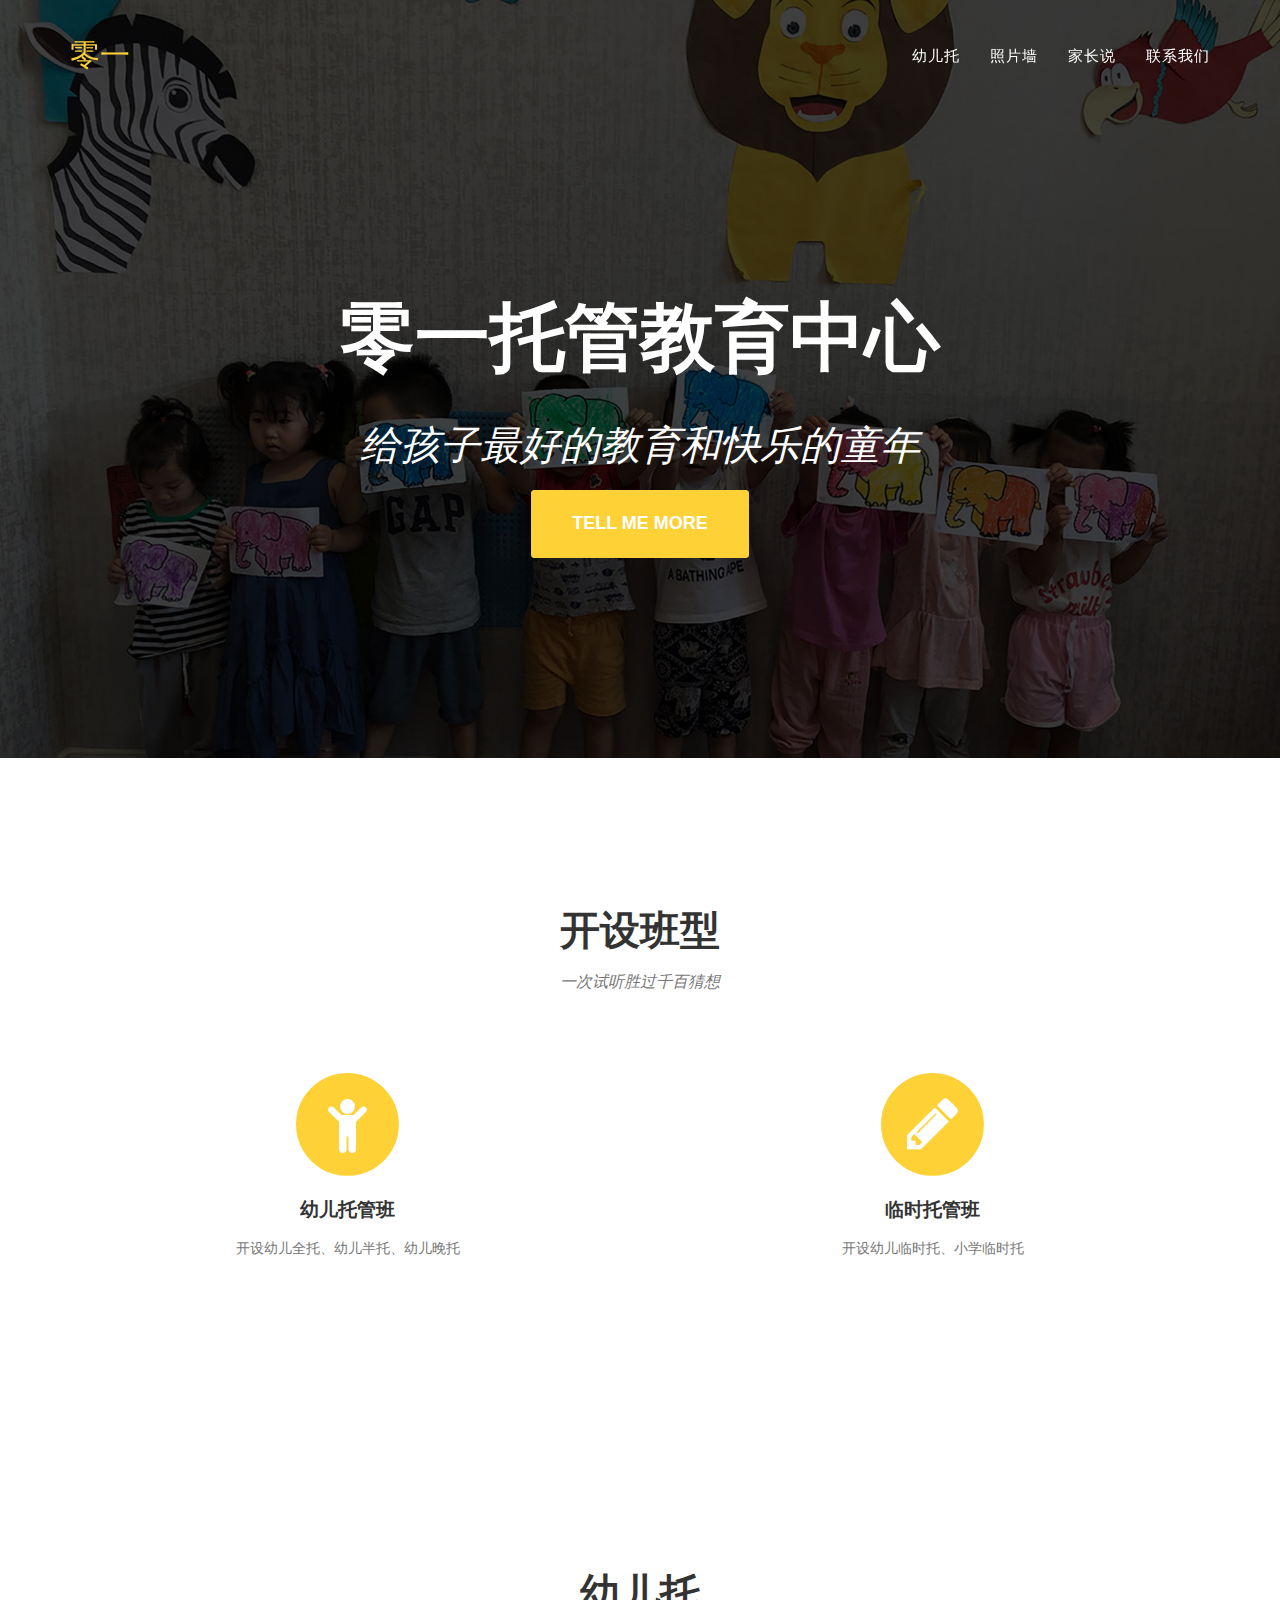
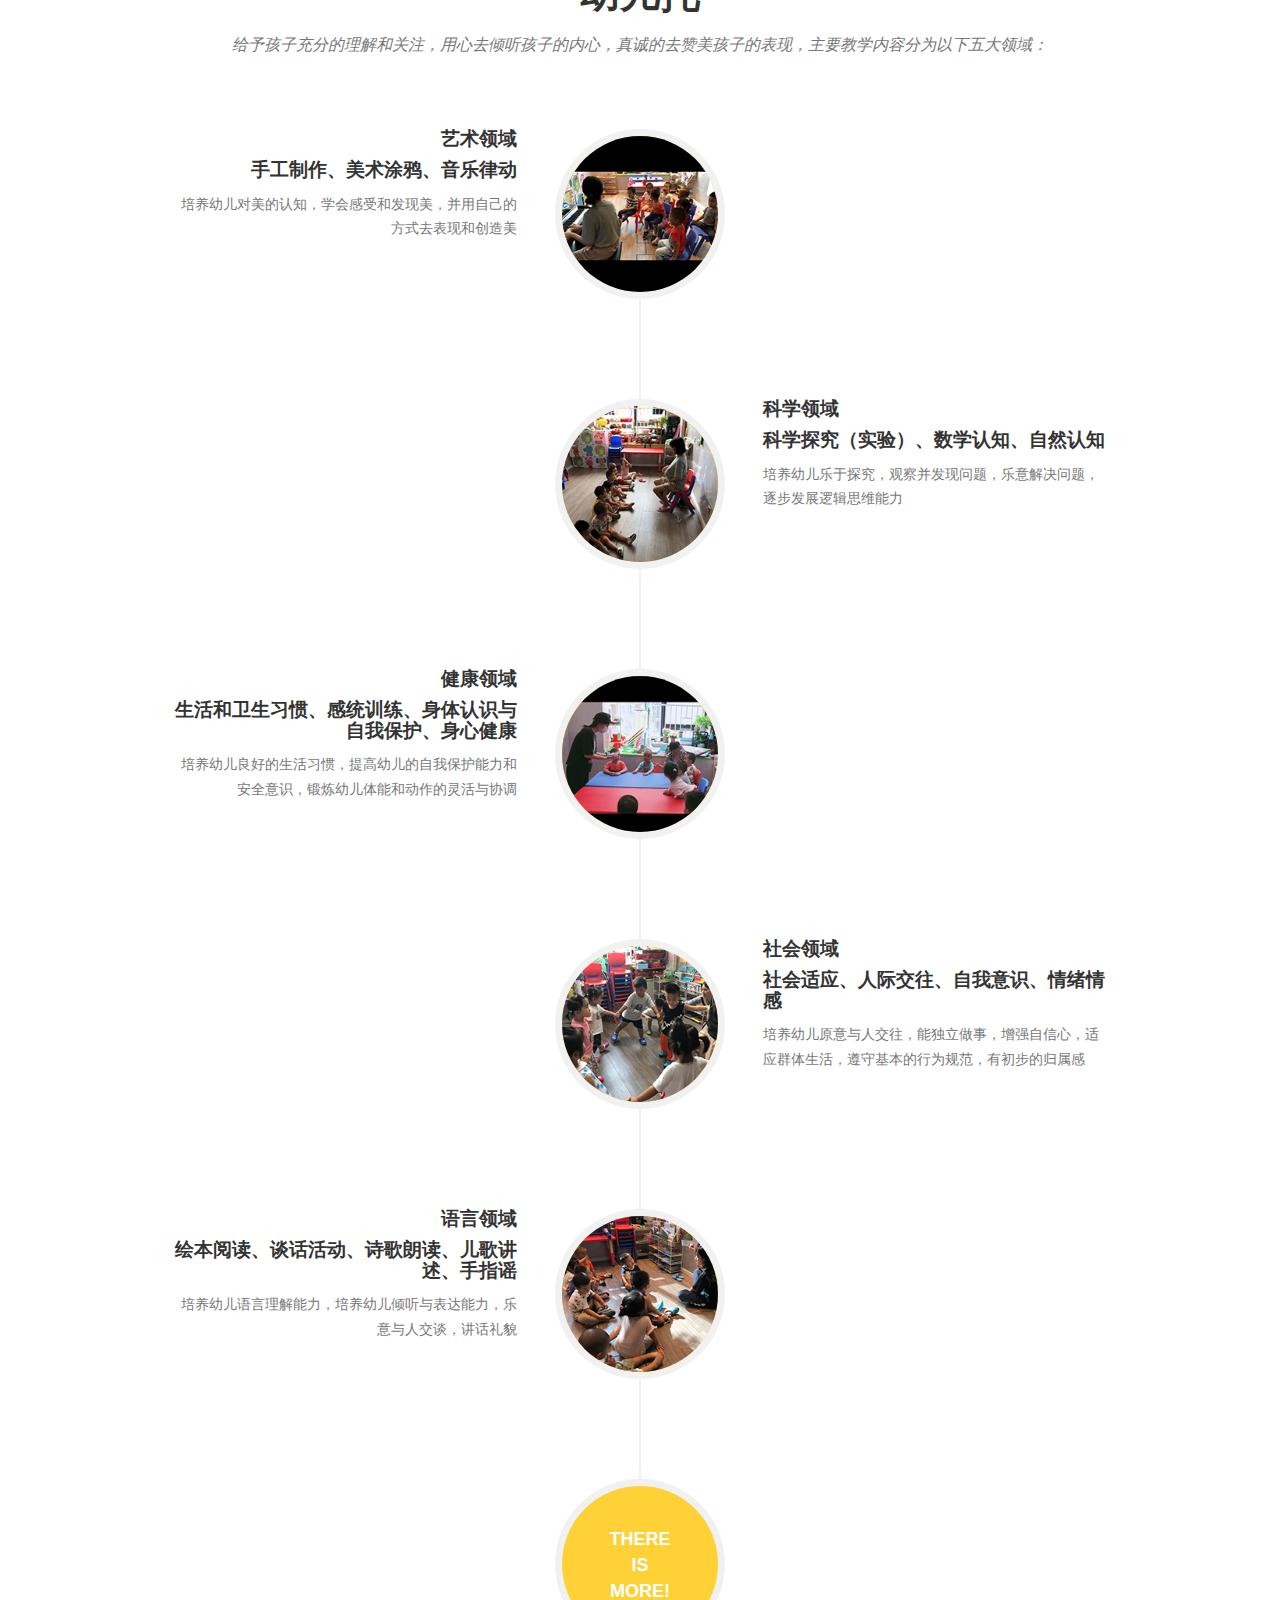
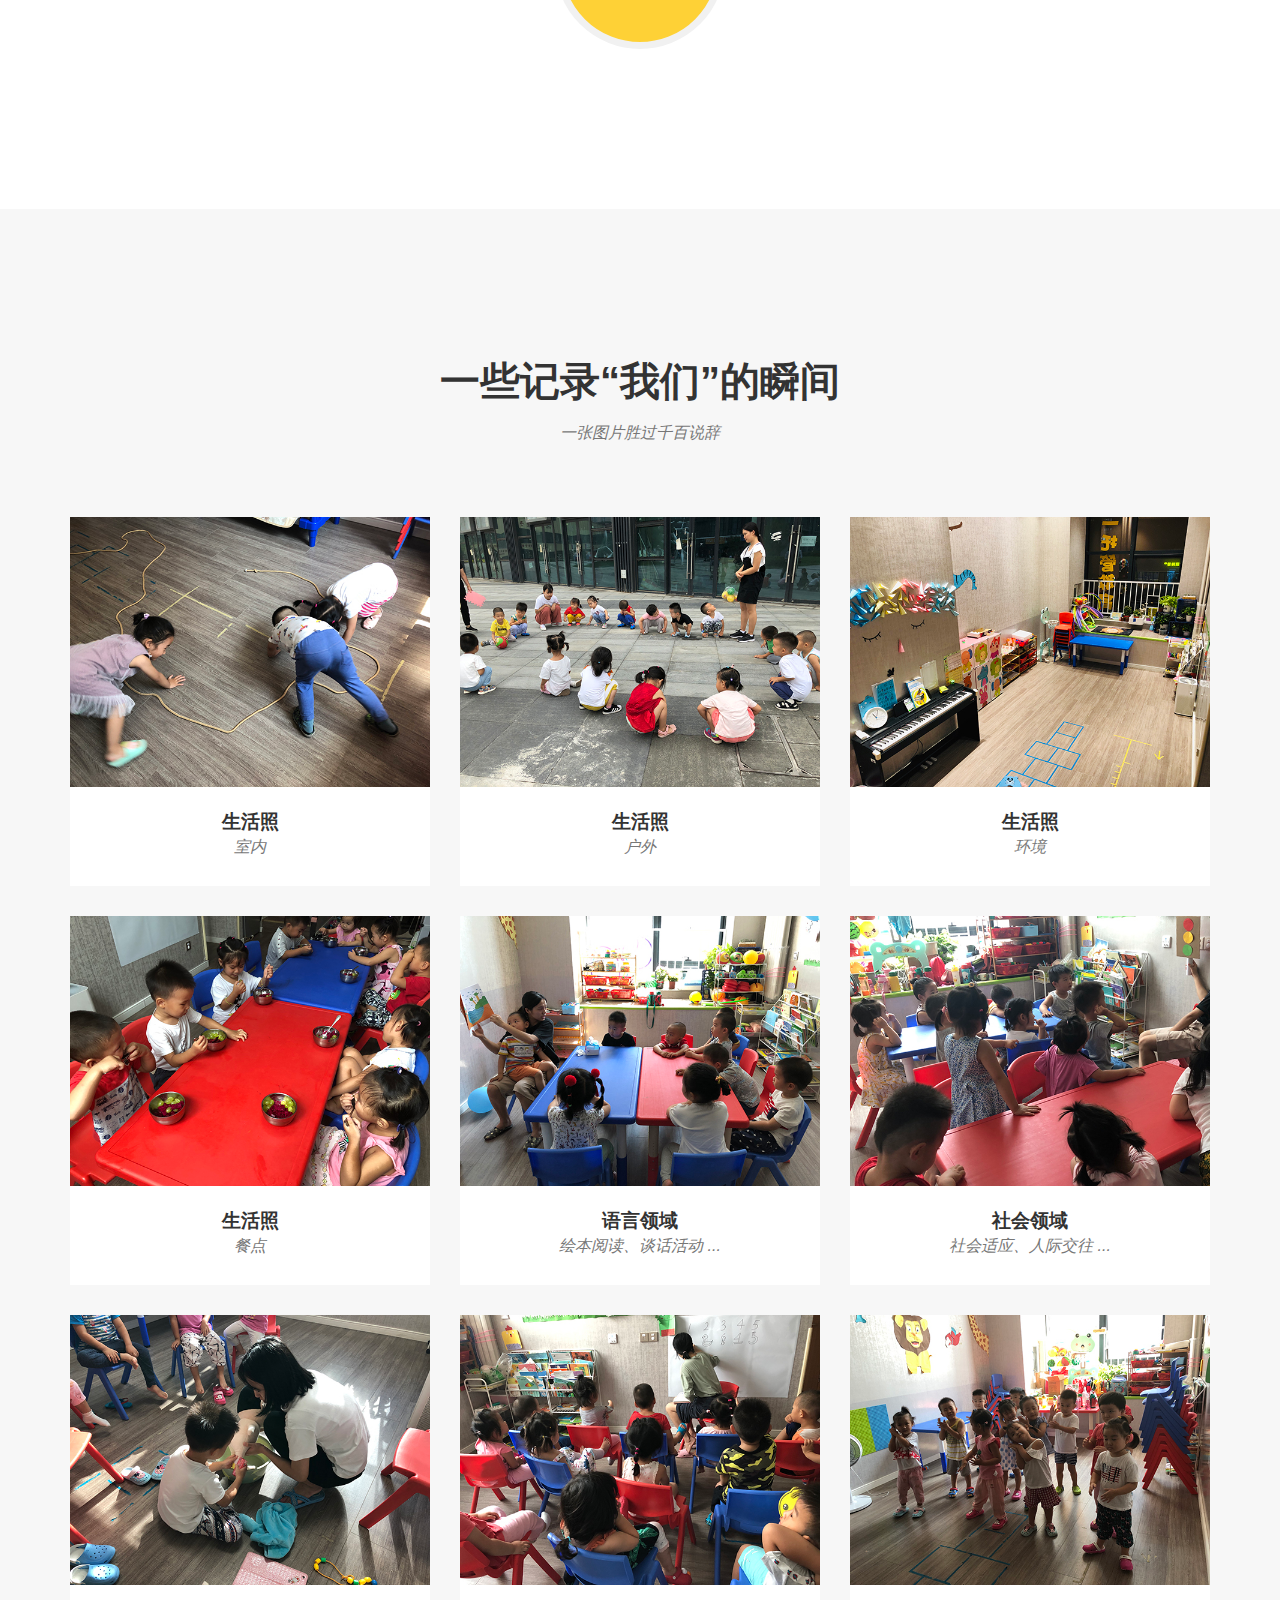
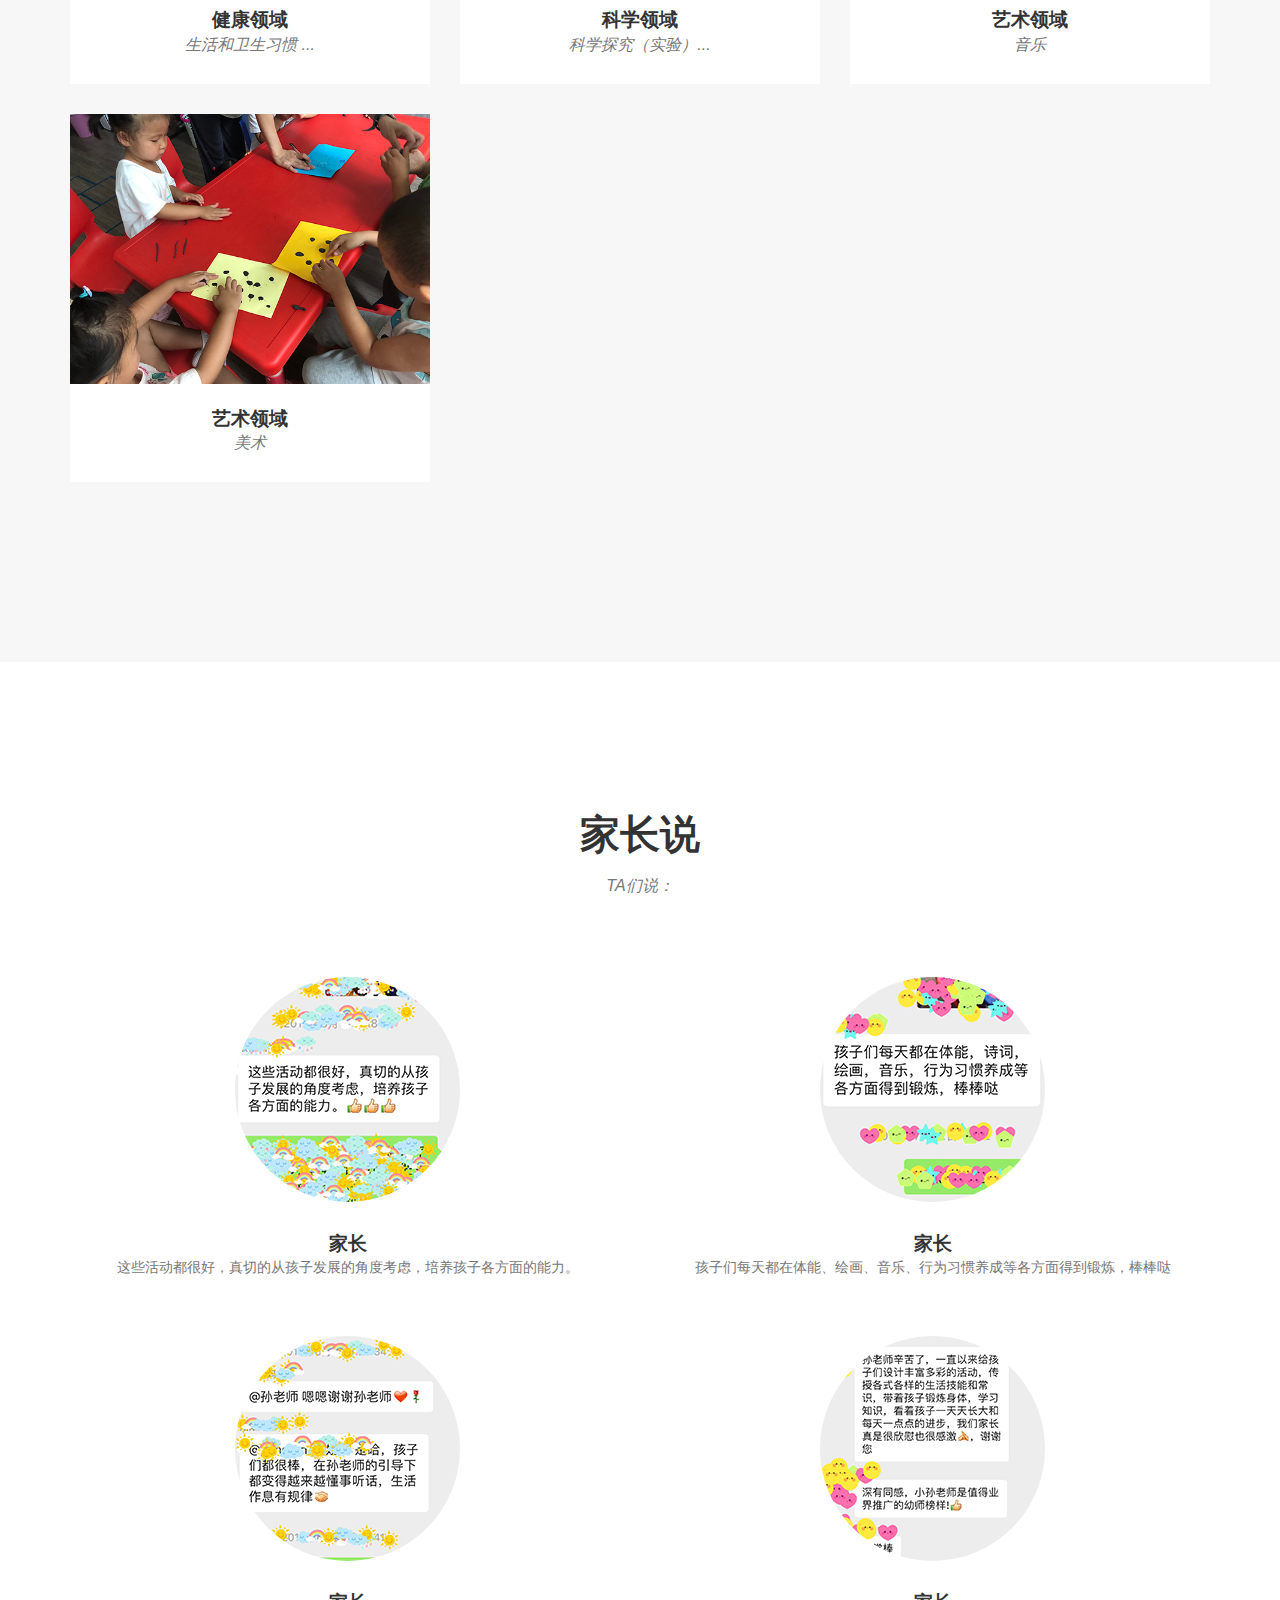
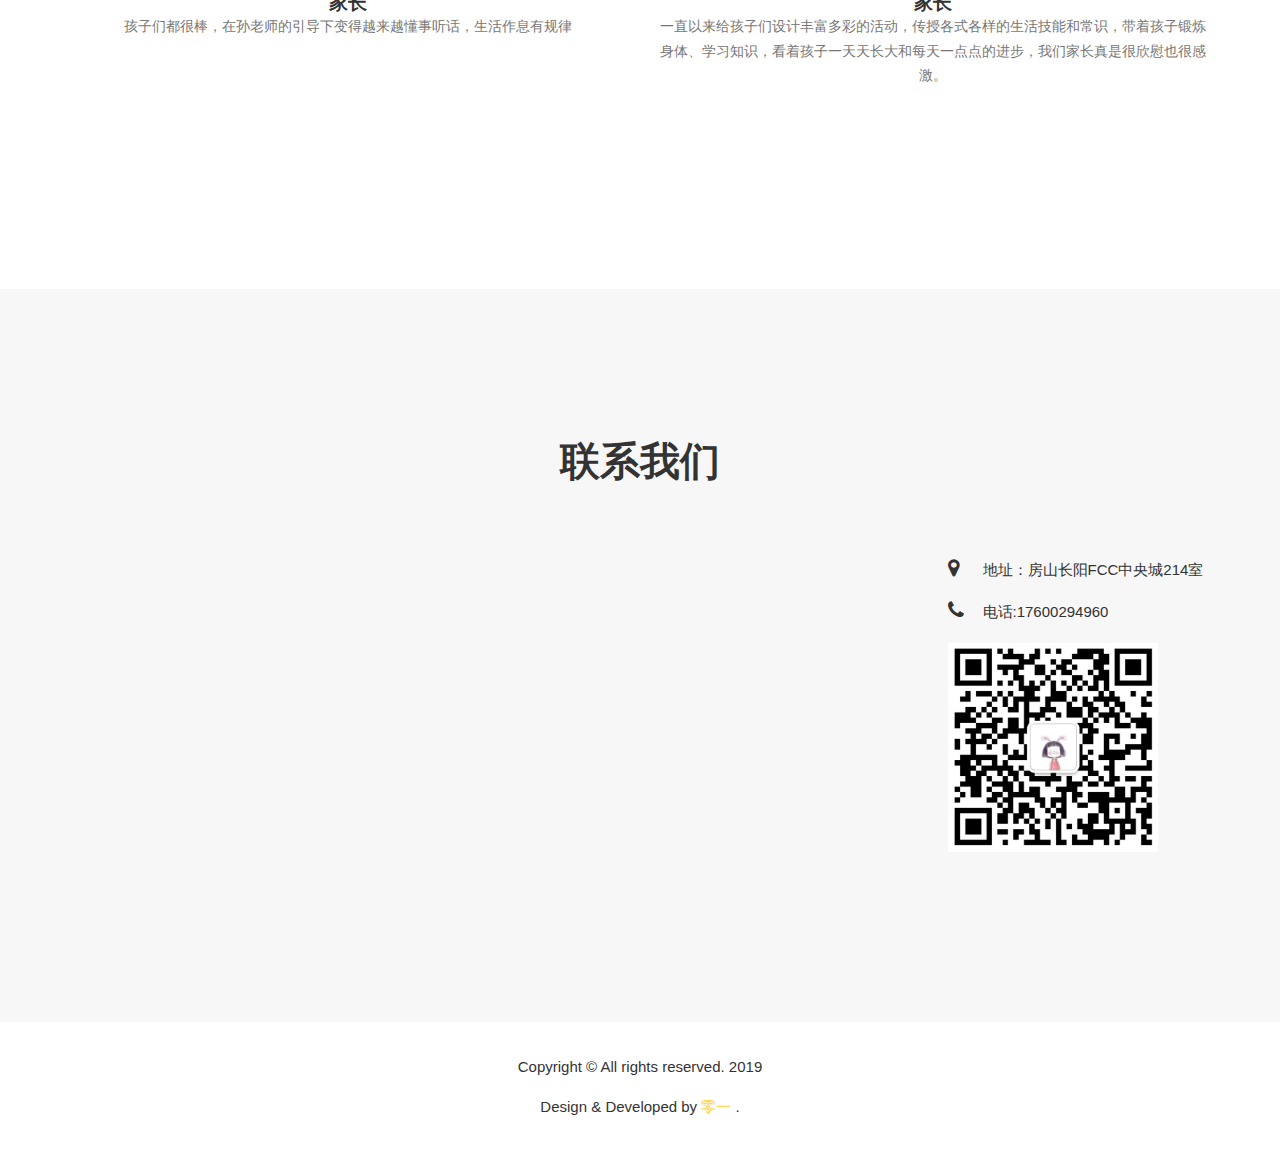
<file: index.html>
<!DOCTYPE html>
<html>

  <head>
  <meta charset="utf-8">
  <meta http-equiv="X-UA-Compatible" content="IE=edge">
  <title>零一</title>
  <meta name="viewport" content="width=device-width">
  <meta name="description" content="零一托管教育中心，给孩子最好的教育和快乐的童年">
  <link rel="canonical" href="http://0.0.0.0:4002/">

  <!-- Custom CSS & Bootstrap Core CSS - Uses Bootswatch Flatly Theme: http://bootswatch.com/flatly/ -->
  <link rel="stylesheet" href="/style.css">

  <!-- Custom Fonts -->
  <link rel="stylesheet" href="/css/font-awesome/css/font-awesome.min.css">

  <!-- HTML5 Shim and Respond.js IE8 support of HTML5 elements and media queries -->
  <!-- WARNING: Respond.js doesn't work if you view the page via file:// -->
  <!--[if lt IE 9]>
    <script src="https://oss.maxcdn.com/libs/html5shiv/3.7.0/html5shiv.js"></script>
    <script src="https://oss.maxcdn.com/libs/respond.js/1.4.2/respond.min.js"></script>
  <![endif]-->
</head>



    <body id="page-top" class="index">

    <!-- Navigation -->
<nav class="navbar navbar-default navbar-fixed-top">
  <div class="container">
    <!-- Brand and toggle get grouped for better mobile display -->
    <div class="navbar-header page-scroll">
      <button type="button" class="navbar-toggle" data-toggle="collapse" data-target="#bs-example-navbar-collapse-1">
        <span class="sr-only">Toggle navigation</span>
        <span class="icon-bar"></span>
        <span class="icon-bar"></span>
        <span class="icon-bar"></span>
      </button>
      <a class="navbar-brand page-scroll" href="#page-top">零一</a>
    </div>
    <!-- Collect the nav links, forms, and other content for toggling -->
    <div class="collapse navbar-collapse" id="bs-example-navbar-collapse-1">
      <ul class="nav navbar-nav navbar-right">
        <li class="hidden">
          <a href="#page-top"></a>
        </li>
<!--         <li>
          <a class="page-scroll" href="#services">班型</a>
        </li> -->
        <li>
          <a class="page-scroll" href="#preschool">幼儿托</a>
        </li>
        <li>
          <a class="page-scroll" href="#gallery">照片墙</a>
        </li>
        <li>
          <a class="page-scroll" href="#parentstalk">家长说</a>
        </li>
        <li>
          <a class="page-scroll" href="#contact">联系我们</a>
        </li>
      </ul>
    </div>
      <!-- /.navbar-collapse -->
  </div>
    <!-- /.container-fluid -->
</nav>
<!-- Header -->
<header>
  <div class="container">
    <div class="intro-text">
      <div class="intro-heading">零一托管教育中心</div>
      <div class="intro-lead-in">给孩子最好的教育和快乐的童年</div>
      <a href="#services" class="page-scroll btn btn-xl">Tell Me More</a>
    </div>
  </div>
</header>
<!--

  

  

  

 -->
    <!-- Services Section -->
<section id="services">
  <div class="container">
    <div class="row">
      <div class="col-lg-12 text-center">
        <h2 class="section-heading">开设班型</h2>
        <h3 class="section-subheading text-muted">一次试听胜过千百猜想</h3>
      </div>
    </div>

    <div class="row text-center">
      <div class="col-md-6">
        <span class="fa-stack fa-4x">
          <i class="fa fa-circle fa-stack-2x text-primary"></i>
          <i class="fa fa-child fa-stack-1x fa-inverse"></i>
        </span>
        <h4 class="service-heading">幼儿托管班</h4>
        <p class="text-muted">开设幼儿全托、幼儿半托、幼儿晚托</p>
      </div>

      <div class="col-md-6">
        <span class="fa-stack fa-4x">
          <i class="fa fa-circle fa-stack-2x text-primary"></i>
          <i class="fa fa-pencil fa-stack-1x fa-inverse"></i>
        </span>
        <h4 class="service-heading">临时托管班</h4>
        <p class="text-muted">开设幼儿临时托、小学临时托</p>
      </div>

      <!-- <div class="col-md-4">
        <span class="fa-stack fa-4x">
          <i class="fa fa-circle fa-stack-2x text-primary"></i>
          <i class="fa fa-mortar-board fa-stack-1x fa-inverse"></i>
        </span>
        <h4 class="service-heading">学神班（昌平）</h4>
        <p class="text-muted">全部由985/211研究生学历代课，开设一对一教学、小班教学等形式</p>
      </div> -->
    </div>
  </div>
</section>
    <!-- About Section -->
<section id="preschool">
  <div class="container">
    <div class="row">
      <div class="col-lg-12 text-center">
        <h2 class="section-heading">幼儿托</h2>
        <h3 class="section-subheading text-muted">给予孩子充分的理解和关注，用心去倾听孩子的内心，真诚的去赞美孩子的表现，主要教学内容分为以下五大领域：</h3>
      </div>
    </div>

    <div class="row">
      <div class="col-lg-12">
        <ul class="timeline">

          <li>
            <div class="timeline-image">
              <img class="img-circle img-responsive" src="img/about/1.jpg" alt="">
            </div>
            <div class="timeline-panel">
              <div class="timeline-heading">
                <h4>艺术领域</h4>
                <h4 class="subheading">手工制作、美术涂鸦、音乐律动</h4>
              </div>
              <div class="timeline-body">
                <p class="text-muted">培养幼儿对美的认知，学会感受和发现美，并用自己的方式去表现和创造美</p>
              </div>
            </div>
          </li>

          <li class="timeline-inverted">
            <div class="timeline-image">
              <img class="img-circle img-responsive" src="img/about/2.jpg" alt="">
            </div>
            <div class="timeline-panel">
              <div class="timeline-heading">
                <h4>科学领域</h4>
                <h4 class="subheading">科学探究（实验）、数学认知、自然认知</h4>
              </div>
              <div class="timeline-body">
                <p class="text-muted">培养幼儿乐于探究，观察并发现问题，乐意解决问题，逐步发展逻辑思维能力</p>
              </div>
            </div>
          </li>

          <li>
            <div class="timeline-image">
              <img class="img-circle img-responsive" src="img/about/3.jpg" alt="">
            </div>
            <div class="timeline-panel">
              <div class="timeline-heading">
                <h4>健康领域</h4>
                <h4 class="subheading">生活和卫生习惯、感统训练、身体认识与自我保护、身心健康</h4>
              </div>
              <div class="timeline-body">
                <p class="text-muted">培养幼儿良好的生活习惯，提高幼儿的自我保护能力和安全意识，锻炼幼儿体能和动作的灵活与协调</p>
              </div>
            </div>
          </li>

          <li class="timeline-inverted">
            <div class="timeline-image">
              <img class="img-circle img-responsive" src="img/about/4.jpg" alt="">
            </div>
            <div class="timeline-panel">
              <div class="timeline-heading">
                <h4>社会领域</h4>
                <h4 class="subheading">社会适应、人际交往、自我意识、情绪情感</h4>
              </div>
              <div class="timeline-body">
                <p class="text-muted">培养幼儿原意与人交往，能独立做事，增强自信心，适应群体生活，遵守基本的行为规范，有初步的归属感</p>
              </div>
            </div>
          </li>

          <li>
            <div class="timeline-image">
              <img class="img-circle img-responsive" src="img/about/5.jpg" alt="">
            </div>
            <div class="timeline-panel">
              <div class="timeline-heading">
                <h4>语言领域</h4>
                <h4 class="subheading">绘本阅读、谈话活动、诗歌朗读、儿歌讲述、手指谣</h4>
              </div>
              <div class="timeline-body">
                <p class="text-muted">培养幼儿语言理解能力，培养幼儿倾听与表达能力，乐意与人交谈，讲话礼貌</p>
              </div>
            </div>
          </li>

          <li class="timeline-inverted">
            <div class="timeline-image">
              <h4>There
              <br>Is
              <br>More!</h4>
            </div>
          </li>
        </ul>
      </div>
    </div>
  </div>
</section>
    <!-- Portfolio Grid Section -->
<section id="gallery" class="bg-light-gray">
  <div class="container">
    <div class="row">
      <div class="col-lg-12 text-center">
        <h2 class="section-heading">一些记录“我们”的瞬间</h2>
        <h3 class="section-subheading text-muted">一张图片胜过千百说辞</h3>
      </div>
    </div>
    <div class="row">
      
      <div class="col-md-4 col-sm-6 portfolio-item">
        <a href="#portfolioModal104" class="portfolio-link" data-toggle="modal">
          <div class="portfolio-hover">
            <div class="portfolio-hover-content">
              <i class="fa fa-plus fa-3x"></i>
            </div>
          </div>
          <img src="img/gallery/室内/1.jpg" class="img-responsive img-centered" alt="">
        </a>
          <div class="portfolio-caption">
            <h4>生活照</h4>
            <p class="text-muted">室内</p>
          </div>
      </div>
      
      <div class="col-md-4 col-sm-6 portfolio-item">
        <a href="#portfolioModal103" class="portfolio-link" data-toggle="modal">
          <div class="portfolio-hover">
            <div class="portfolio-hover-content">
              <i class="fa fa-plus fa-3x"></i>
            </div>
          </div>
          <img src="img/gallery/户外/1.JPG" class="img-responsive img-centered" alt="">
        </a>
          <div class="portfolio-caption">
            <h4>生活照</h4>
            <p class="text-muted">户外</p>
          </div>
      </div>
      
      <div class="col-md-4 col-sm-6 portfolio-item">
        <a href="#portfolioModal102" class="portfolio-link" data-toggle="modal">
          <div class="portfolio-hover">
            <div class="portfolio-hover-content">
              <i class="fa fa-plus fa-3x"></i>
            </div>
          </div>
          <img src="img/gallery/环境/1.jpg" class="img-responsive img-centered" alt="">
        </a>
          <div class="portfolio-caption">
            <h4>生活照</h4>
            <p class="text-muted">环境</p>
          </div>
      </div>
      
      <div class="col-md-4 col-sm-6 portfolio-item">
        <a href="#portfolioModal101" class="portfolio-link" data-toggle="modal">
          <div class="portfolio-hover">
            <div class="portfolio-hover-content">
              <i class="fa fa-plus fa-3x"></i>
            </div>
          </div>
          <img src="img/gallery/餐点/1.JPG" class="img-responsive img-centered" alt="">
        </a>
          <div class="portfolio-caption">
            <h4>生活照</h4>
            <p class="text-muted">餐点</p>
          </div>
      </div>
      
      <div class="col-md-4 col-sm-6 portfolio-item">
        <a href="#portfolioModal41" class="portfolio-link" data-toggle="modal">
          <div class="portfolio-hover">
            <div class="portfolio-hover-content">
              <i class="fa fa-plus fa-3x"></i>
            </div>
          </div>
          <img src="img/gallery/语言领域/1.jpg" class="img-responsive img-centered" alt="">
        </a>
          <div class="portfolio-caption">
            <h4>语言领域</h4>
            <p class="text-muted">绘本阅读、谈话活动 ...</p>
          </div>
      </div>
      
      <div class="col-md-4 col-sm-6 portfolio-item">
        <a href="#portfolioModal33" class="portfolio-link" data-toggle="modal">
          <div class="portfolio-hover">
            <div class="portfolio-hover-content">
              <i class="fa fa-plus fa-3x"></i>
            </div>
          </div>
          <img src="img/gallery/社会领域/1.jpg" class="img-responsive img-centered" alt="">
        </a>
          <div class="portfolio-caption">
            <h4>社会领域</h4>
            <p class="text-muted">社会适应、人际交往 ...</p>
          </div>
      </div>
      
      <div class="col-md-4 col-sm-6 portfolio-item">
        <a href="#portfolioModal25" class="portfolio-link" data-toggle="modal">
          <div class="portfolio-hover">
            <div class="portfolio-hover-content">
              <i class="fa fa-plus fa-3x"></i>
            </div>
          </div>
          <img src="img/gallery/健康领域/1.jpeg" class="img-responsive img-centered" alt="">
        </a>
          <div class="portfolio-caption">
            <h4>健康领域</h4>
            <p class="text-muted">生活和卫生习惯 ...</p>
          </div>
      </div>
      
      <div class="col-md-4 col-sm-6 portfolio-item">
        <a href="#portfolioModal17" class="portfolio-link" data-toggle="modal">
          <div class="portfolio-hover">
            <div class="portfolio-hover-content">
              <i class="fa fa-plus fa-3x"></i>
            </div>
          </div>
          <img src="img/gallery/科学领域/1.JPG" class="img-responsive img-centered" alt="">
        </a>
          <div class="portfolio-caption">
            <h4>科学领域</h4>
            <p class="text-muted">科学探究（实验）...</p>
          </div>
      </div>
      
      <div class="col-md-4 col-sm-6 portfolio-item">
        <a href="#portfolioModal11" class="portfolio-link" data-toggle="modal">
          <div class="portfolio-hover">
            <div class="portfolio-hover-content">
              <i class="fa fa-plus fa-3x"></i>
            </div>
          </div>
          <img src="img/gallery/艺术领域-音乐/1.JPG" class="img-responsive img-centered" alt="">
        </a>
          <div class="portfolio-caption">
            <h4>艺术领域</h4>
            <p class="text-muted">音乐</p>
          </div>
      </div>
      
      <div class="col-md-4 col-sm-6 portfolio-item">
        <a href="#portfolioModal10" class="portfolio-link" data-toggle="modal">
          <div class="portfolio-hover">
            <div class="portfolio-hover-content">
              <i class="fa fa-plus fa-3x"></i>
            </div>
          </div>
          <img src="img/gallery/艺术领域-美术/1.JPG" class="img-responsive img-centered" alt="">
        </a>
          <div class="portfolio-caption">
            <h4>艺术领域</h4>
            <p class="text-muted">美术</p>
          </div>
      </div>
      
    </div>
  </div>
</section>
    <!-- Team Section -->
<section id="parentstalk">
  <div class="container">
    <div class="row">
      <div class="col-lg-12 text-center">
        <h2 class="section-heading">家长说</h2>
        <h3 class="section-subheading text-muted">TA们说：</h3>
      </div>
    </div>
    <div class="row">
      
      <div class="col-md-6">
        <div class="team-member">
          <img src="img/talks/1.jpg" class="img-responsive img-circle" alt="">
          <h4>家长</h4>
          <p class="text-muted">这些活动都很好，真切的从孩子发展的角度考虑，培养孩子各方面的能力。</p>
        </div>
      </div>
      
      <div class="col-md-6">
        <div class="team-member">
          <img src="img/talks/2.jpg" class="img-responsive img-circle" alt="">
          <h4>家长</h4>
          <p class="text-muted">孩子们每天都在体能、绘画、音乐、行为习惯养成等各方面得到锻炼，棒棒哒</p>
        </div>
      </div>
      
      <div class="col-md-6">
        <div class="team-member">
          <img src="img/talks/3.jpg" class="img-responsive img-circle" alt="">
          <h4>家长</h4>
          <p class="text-muted">孩子们都很棒，在孙老师的引导下变得越来越懂事听话，生活作息有规律</p>
        </div>
      </div>
      
      <div class="col-md-6">
        <div class="team-member">
          <img src="img/talks/4.jpg" class="img-responsive img-circle" alt="">
          <h4>家长</h4>
          <p class="text-muted">一直以来给孩子们设计丰富多彩的活动，传授各式各样的生活技能和常识，带着孩子锻炼身体、学习知识，看着孩子一天天长大和每天一点点的进步，我们家长真是很欣慰也很感激。</p>
        </div>
      </div>
      
    </div>
    <div class="row">
      <div class="col-lg-8 col-lg-offset-2 text-center">
      </div>
    </div>
  </div>
</section>
    <section id="contact" class="bg-light-gray">
  <div class="container">
    <div class="row">
      <div class="col-lg-12 text-center">
        <h2 class="section-heading">联系我们</h2>
        <h3 class="section-subheading text-muted"></h3>
      </div>
    </div>

    <div class="row">
      <div class="col-md-9 col-sm-12">
        <div class="baidu-map"><div id="map-fs"></div></div>
      </div>
      <div class="col-md-3 col-sm-12">
        <ul class="address-block">
          <li style="margin-bottom: 20px;"><i class="fa fa-map-marker"></i>地址：房山长阳FCC中央城214室</li>
          <li style="margin-bottom: 20px;"><i class="fa fa-phone"></i>电话:17600294960</li>
          <li>
            <img src="img/weixin.jpg" alt="">
          </li>
        </ul>
      </div>
    </div>
  </div>
</section>

    <footer>
  <div class="container">
    <div class="row">
      <div class="col-md-12">
        <span class="copyright">Copyright &copy; All rights reserved. 2019
          <br>Design &amp; Developed by <a href="/">零一 </a>. 
        </span>
      </div>
    </div>
  </div>
</footer>
    <!-- Portfolio Modals -->

<div class="portfolio-modal modal fade" id="portfolioModal104" tabindex="-1" role="dialog" aria-hidden="true">
  <div class="modal-content">
    <div class="close-modal" data-dismiss="modal">
      <div class="lr">
        <div class="rl">
        </div>
      </div>
    </div>
    <div class="container">
      <div class="row">
        <div class="col-lg-8 col-lg-offset-2">
          <div class="modal-body">
            <h2>生活照</h2>
            <hr class="star-primary">
            
            <img src="img/gallery/室内/1.jpg" class="img-responsive img-centered" alt="image-alt">
            
            <img src="img/gallery/室内/2.jpg" class="img-responsive img-centered" alt="image-alt">
            
            <img src="img/gallery/室内/3.jpg" class="img-responsive img-centered" alt="image-alt">
            
            <img src="img/gallery/室内/4.jpg" class="img-responsive img-centered" alt="image-alt">
            
            <img src="img/gallery/室内/5.jpg" class="img-responsive img-centered" alt="image-alt">
            
            <img src="img/gallery/室内/6.jpg" class="img-responsive img-centered" alt="image-alt">
            
            <img src="img/gallery/室内/7.jpg" class="img-responsive img-centered" alt="image-alt">
            
            <img src="img/gallery/室内/8.JPG" class="img-responsive img-centered" alt="image-alt">
            
            <p>生活照 - 室内</p>
            <ul class="list-inline item-details">
                <li>上传:
                    <strong><a href="javascript:">零一</a>
                    </strong>
                </li>
                <li>Update Date:
                    <strong><a href="javascript:">2019-08-01</a>
                    </strong>
                </li>
                <li>类型:
                    <strong><a href="javascript:">生活照</a>
                    </strong>
                </li>
            </ul>
            <button type="button" class="btn btn-default" data-dismiss="modal"><i class="fa fa-times"></i> Close</button>
          </div>
        </div>
      </div>
    </div>
  </div>
</div>

<div class="portfolio-modal modal fade" id="portfolioModal103" tabindex="-1" role="dialog" aria-hidden="true">
  <div class="modal-content">
    <div class="close-modal" data-dismiss="modal">
      <div class="lr">
        <div class="rl">
        </div>
      </div>
    </div>
    <div class="container">
      <div class="row">
        <div class="col-lg-8 col-lg-offset-2">
          <div class="modal-body">
            <h2>生活照</h2>
            <hr class="star-primary">
            
            <img src="img/gallery/户外/1.JPG" class="img-responsive img-centered" alt="image-alt">
            
            <img src="img/gallery/户外/2.jpg" class="img-responsive img-centered" alt="image-alt">
            
            <img src="img/gallery/户外/3.jpg" class="img-responsive img-centered" alt="image-alt">
            
            <img src="img/gallery/户外/4.jpg" class="img-responsive img-centered" alt="image-alt">
            
            <img src="img/gallery/户外/5.jpg" class="img-responsive img-centered" alt="image-alt">
            
            <img src="img/gallery/户外/6.JPG" class="img-responsive img-centered" alt="image-alt">
            
            <img src="img/gallery/户外/7.JPG" class="img-responsive img-centered" alt="image-alt">
            
            <img src="img/gallery/户外/8.JPG" class="img-responsive img-centered" alt="image-alt">
            
            <p>生活照 - 户外</p>
            <ul class="list-inline item-details">
                <li>上传:
                    <strong><a href="javascript:">零一</a>
                    </strong>
                </li>
                <li>Update Date:
                    <strong><a href="javascript:">2019-08-01</a>
                    </strong>
                </li>
                <li>类型:
                    <strong><a href="javascript:">生活照</a>
                    </strong>
                </li>
            </ul>
            <button type="button" class="btn btn-default" data-dismiss="modal"><i class="fa fa-times"></i> Close</button>
          </div>
        </div>
      </div>
    </div>
  </div>
</div>

<div class="portfolio-modal modal fade" id="portfolioModal102" tabindex="-1" role="dialog" aria-hidden="true">
  <div class="modal-content">
    <div class="close-modal" data-dismiss="modal">
      <div class="lr">
        <div class="rl">
        </div>
      </div>
    </div>
    <div class="container">
      <div class="row">
        <div class="col-lg-8 col-lg-offset-2">
          <div class="modal-body">
            <h2>生活照</h2>
            <hr class="star-primary">
            
            <img src="img/gallery/环境/1.jpg" class="img-responsive img-centered" alt="image-alt">
            
            <img src="img/gallery/环境/2.jpg" class="img-responsive img-centered" alt="image-alt">
            
            <img src="img/gallery/环境/3.jpg" class="img-responsive img-centered" alt="image-alt">
            
            <img src="img/gallery/环境/4.jpg" class="img-responsive img-centered" alt="image-alt">
            
            <img src="img/gallery/环境/5.jpg" class="img-responsive img-centered" alt="image-alt">
            
            <img src="img/gallery/环境/6.jpg" class="img-responsive img-centered" alt="image-alt">
            
            <img src="img/gallery/环境/7.jpg" class="img-responsive img-centered" alt="image-alt">
            
            <p>生活照 - 环境</p>
            <ul class="list-inline item-details">
                <li>上传:
                    <strong><a href="javascript:">零一</a>
                    </strong>
                </li>
                <li>Update Date:
                    <strong><a href="javascript:">2019-08-01</a>
                    </strong>
                </li>
                <li>类型:
                    <strong><a href="javascript:">生活照</a>
                    </strong>
                </li>
            </ul>
            <button type="button" class="btn btn-default" data-dismiss="modal"><i class="fa fa-times"></i> Close</button>
          </div>
        </div>
      </div>
    </div>
  </div>
</div>

<div class="portfolio-modal modal fade" id="portfolioModal101" tabindex="-1" role="dialog" aria-hidden="true">
  <div class="modal-content">
    <div class="close-modal" data-dismiss="modal">
      <div class="lr">
        <div class="rl">
        </div>
      </div>
    </div>
    <div class="container">
      <div class="row">
        <div class="col-lg-8 col-lg-offset-2">
          <div class="modal-body">
            <h2>生活照</h2>
            <hr class="star-primary">
            
            <img src="img/gallery/餐点/1.JPG" class="img-responsive img-centered" alt="image-alt">
            
            <img src="img/gallery/餐点/2.JPG" class="img-responsive img-centered" alt="image-alt">
            
            <img src="img/gallery/餐点/3.JPG" class="img-responsive img-centered" alt="image-alt">
            
            <img src="img/gallery/餐点/4.JPG" class="img-responsive img-centered" alt="image-alt">
            
            <p>生活照 - 餐点</p>
            <ul class="list-inline item-details">
                <li>上传:
                    <strong><a href="javascript:">零一</a>
                    </strong>
                </li>
                <li>Update Date:
                    <strong><a href="javascript:">2019-08-01</a>
                    </strong>
                </li>
                <li>类型:
                    <strong><a href="javascript:">生活照</a>
                    </strong>
                </li>
            </ul>
            <button type="button" class="btn btn-default" data-dismiss="modal"><i class="fa fa-times"></i> Close</button>
          </div>
        </div>
      </div>
    </div>
  </div>
</div>

<div class="portfolio-modal modal fade" id="portfolioModal41" tabindex="-1" role="dialog" aria-hidden="true">
  <div class="modal-content">
    <div class="close-modal" data-dismiss="modal">
      <div class="lr">
        <div class="rl">
        </div>
      </div>
    </div>
    <div class="container">
      <div class="row">
        <div class="col-lg-8 col-lg-offset-2">
          <div class="modal-body">
            <h2>语言领域</h2>
            <hr class="star-primary">
            
            <img src="img/gallery/语言领域/1.jpg" class="img-responsive img-centered" alt="image-alt">
            
            <img src="img/gallery/语言领域/2.jpg" class="img-responsive img-centered" alt="image-alt">
            
            <p>语言领域 - 绘本阅读、谈话活动、诗歌朗读、儿歌讲述、手指谣</p>
            <ul class="list-inline item-details">
                <li>上传:
                    <strong><a href="javascript:">零一</a>
                    </strong>
                </li>
                <li>Update Date:
                    <strong><a href="javascript:">2019-08-01</a>
                    </strong>
                </li>
                <li>类型:
                    <strong><a href="javascript:">教学内容</a>
                    </strong>
                </li>
            </ul>
            <button type="button" class="btn btn-default" data-dismiss="modal"><i class="fa fa-times"></i> Close</button>
          </div>
        </div>
      </div>
    </div>
  </div>
</div>

<div class="portfolio-modal modal fade" id="portfolioModal33" tabindex="-1" role="dialog" aria-hidden="true">
  <div class="modal-content">
    <div class="close-modal" data-dismiss="modal">
      <div class="lr">
        <div class="rl">
        </div>
      </div>
    </div>
    <div class="container">
      <div class="row">
        <div class="col-lg-8 col-lg-offset-2">
          <div class="modal-body">
            <h2>社会领域</h2>
            <hr class="star-primary">
            
            <img src="img/gallery/社会领域/1.jpg" class="img-responsive img-centered" alt="image-alt">
            
            <img src="img/gallery/社会领域/2.JPG" class="img-responsive img-centered" alt="image-alt">
            
            <img src="img/gallery/社会领域/3.JPG" class="img-responsive img-centered" alt="image-alt">
            
            <img src="img/gallery/社会领域/4.JPG" class="img-responsive img-centered" alt="image-alt">
            
            <p>社会领域 - 社会适应、人际交往、自我意识、情绪情感</p>
            <ul class="list-inline item-details">
                <li>上传:
                    <strong><a href="javascript:">零一</a>
                    </strong>
                </li>
                <li>Update Date:
                    <strong><a href="javascript:">2019-08-01</a>
                    </strong>
                </li>
                <li>类型:
                    <strong><a href="javascript:">教学内容</a>
                    </strong>
                </li>
            </ul>
            <button type="button" class="btn btn-default" data-dismiss="modal"><i class="fa fa-times"></i> Close</button>
          </div>
        </div>
      </div>
    </div>
  </div>
</div>

<div class="portfolio-modal modal fade" id="portfolioModal25" tabindex="-1" role="dialog" aria-hidden="true">
  <div class="modal-content">
    <div class="close-modal" data-dismiss="modal">
      <div class="lr">
        <div class="rl">
        </div>
      </div>
    </div>
    <div class="container">
      <div class="row">
        <div class="col-lg-8 col-lg-offset-2">
          <div class="modal-body">
            <h2>健康领域</h2>
            <hr class="star-primary">
            
            <img src="img/gallery/健康领域/1.jpeg" class="img-responsive img-centered" alt="image-alt">
            
            <img src="img/gallery/健康领域/2.jpeg" class="img-responsive img-centered" alt="image-alt">
            
            <img src="img/gallery/健康领域/3.JPG" class="img-responsive img-centered" alt="image-alt">
            
            <img src="img/gallery/健康领域/4.png" class="img-responsive img-centered" alt="image-alt">
            
            <img src="img/gallery/健康领域/5.png" class="img-responsive img-centered" alt="image-alt">
            
            <p>健康领域 - 生活和卫生习惯、身体认识与自我保护、身心健康</p>
            <ul class="list-inline item-details">
                <li>上传:
                    <strong><a href="javascript:">零一</a>
                    </strong>
                </li>
                <li>Update Date:
                    <strong><a href="javascript:">2019-08-01</a>
                    </strong>
                </li>
                <li>类型:
                    <strong><a href="javascript:">教学内容</a>
                    </strong>
                </li>
            </ul>
            <button type="button" class="btn btn-default" data-dismiss="modal"><i class="fa fa-times"></i> Close</button>
          </div>
        </div>
      </div>
    </div>
  </div>
</div>

<div class="portfolio-modal modal fade" id="portfolioModal17" tabindex="-1" role="dialog" aria-hidden="true">
  <div class="modal-content">
    <div class="close-modal" data-dismiss="modal">
      <div class="lr">
        <div class="rl">
        </div>
      </div>
    </div>
    <div class="container">
      <div class="row">
        <div class="col-lg-8 col-lg-offset-2">
          <div class="modal-body">
            <h2>科学领域</h2>
            <hr class="star-primary">
            
            <img src="img/gallery/科学领域/1.JPG" class="img-responsive img-centered" alt="image-alt">
            
            <img src="img/gallery/科学领域/2.JPG" class="img-responsive img-centered" alt="image-alt">
            
            <img src="img/gallery/科学领域/3.jpg" class="img-responsive img-centered" alt="image-alt">
            
            <img src="img/gallery/科学领域/4.jpeg" class="img-responsive img-centered" alt="image-alt">
            
            <img src="img/gallery/科学领域/5.jpeg" class="img-responsive img-centered" alt="image-alt">
            
            <img src="img/gallery/科学领域/6.jpeg" class="img-responsive img-centered" alt="image-alt">
            
            <p>科学领域 - 科学探究（实验）、数学认知、自然认知</p>
            <ul class="list-inline item-details">
                <li>上传:
                    <strong><a href="javascript:">零一</a>
                    </strong>
                </li>
                <li>Update Date:
                    <strong><a href="javascript:">2019-08-01</a>
                    </strong>
                </li>
                <li>类型:
                    <strong><a href="javascript:">教学内容</a>
                    </strong>
                </li>
            </ul>
            <button type="button" class="btn btn-default" data-dismiss="modal"><i class="fa fa-times"></i> Close</button>
          </div>
        </div>
      </div>
    </div>
  </div>
</div>

<div class="portfolio-modal modal fade" id="portfolioModal11" tabindex="-1" role="dialog" aria-hidden="true">
  <div class="modal-content">
    <div class="close-modal" data-dismiss="modal">
      <div class="lr">
        <div class="rl">
        </div>
      </div>
    </div>
    <div class="container">
      <div class="row">
        <div class="col-lg-8 col-lg-offset-2">
          <div class="modal-body">
            <h2>艺术领域</h2>
            <hr class="star-primary">
            
            <img src="img/gallery/艺术领域-音乐/1.JPG" class="img-responsive img-centered" alt="image-alt">
            
            <img src="img/gallery/艺术领域-音乐/2.png" class="img-responsive img-centered" alt="image-alt">
            
            <p>艺术领域 - 音乐</p>
            <ul class="list-inline item-details">
                <li>上传:
                    <strong><a href="javascript:">零一</a>
                    </strong>
                </li>
                <li>Update Date:
                    <strong><a href="javascript:">2019-08-01</a>
                    </strong>
                </li>
                <li>类型:
                    <strong><a href="javascript:">教学内容</a>
                    </strong>
                </li>
            </ul>
            <button type="button" class="btn btn-default" data-dismiss="modal"><i class="fa fa-times"></i> Close</button>
          </div>
        </div>
      </div>
    </div>
  </div>
</div>

<div class="portfolio-modal modal fade" id="portfolioModal10" tabindex="-1" role="dialog" aria-hidden="true">
  <div class="modal-content">
    <div class="close-modal" data-dismiss="modal">
      <div class="lr">
        <div class="rl">
        </div>
      </div>
    </div>
    <div class="container">
      <div class="row">
        <div class="col-lg-8 col-lg-offset-2">
          <div class="modal-body">
            <h2>艺术领域</h2>
            <hr class="star-primary">
            
            <img src="img/gallery/艺术领域-美术/1.JPG" class="img-responsive img-centered" alt="image-alt">
            
            <img src="img/gallery/艺术领域-美术/2.jpg" class="img-responsive img-centered" alt="image-alt">
            
            <img src="img/gallery/艺术领域-美术/3.jpg" class="img-responsive img-centered" alt="image-alt">
            
            <img src="img/gallery/艺术领域-美术/4.jpg" class="img-responsive img-centered" alt="image-alt">
            
            <img src="img/gallery/艺术领域-美术/5.jpg" class="img-responsive img-centered" alt="image-alt">
            
            <img src="img/gallery/艺术领域-美术/6.jpg" class="img-responsive img-centered" alt="image-alt">
            
            <img src="img/gallery/艺术领域-美术/7.JPG" class="img-responsive img-centered" alt="image-alt">
            
            <img src="img/gallery/艺术领域-美术/8.JPG" class="img-responsive img-centered" alt="image-alt">
            
            <p>艺术领域 - 美术</p>
            <ul class="list-inline item-details">
                <li>上传:
                    <strong><a href="javascript:">零一</a>
                    </strong>
                </li>
                <li>Update Date:
                    <strong><a href="javascript:">2019-08-01</a>
                    </strong>
                </li>
                <li>类型:
                    <strong><a href="javascript:">教学内容</a>
                    </strong>
                </li>
            </ul>
            <button type="button" class="btn btn-default" data-dismiss="modal"><i class="fa fa-times"></i> Close</button>
          </div>
        </div>
      </div>
    </div>
  </div>
</div>

    <!-- jQuery Version 1.11.0 -->
<script src="/js/jquery-1.11.0.js"></script>
<!-- Bootstrap Core JavaScript -->
<script src="/js/bootstrap.min.js"></script>
<!-- Plugin JavaScript -->
<script src="/js/jquery.easing.min.js"></script>
<script src="/js/classie.js"></script>
<script src="/js/cbpAnimatedHeader.js"></script>
<!-- Contact Form JavaScript -->
<script src="/js/jqBootstrapValidation.js"></script>
<script src="/js/contact_me.js"></script>
<!-- Custom Theme JavaScript -->
<script type="text/javascript" src="http://api.map.baidu.com/api?v=3.0&ak=KHbfjAvLPY0WwrRkslLVQGDsutimokUE"></script>
<script src="/js/agency.js"></script>


    </body>
</html>
</file>
